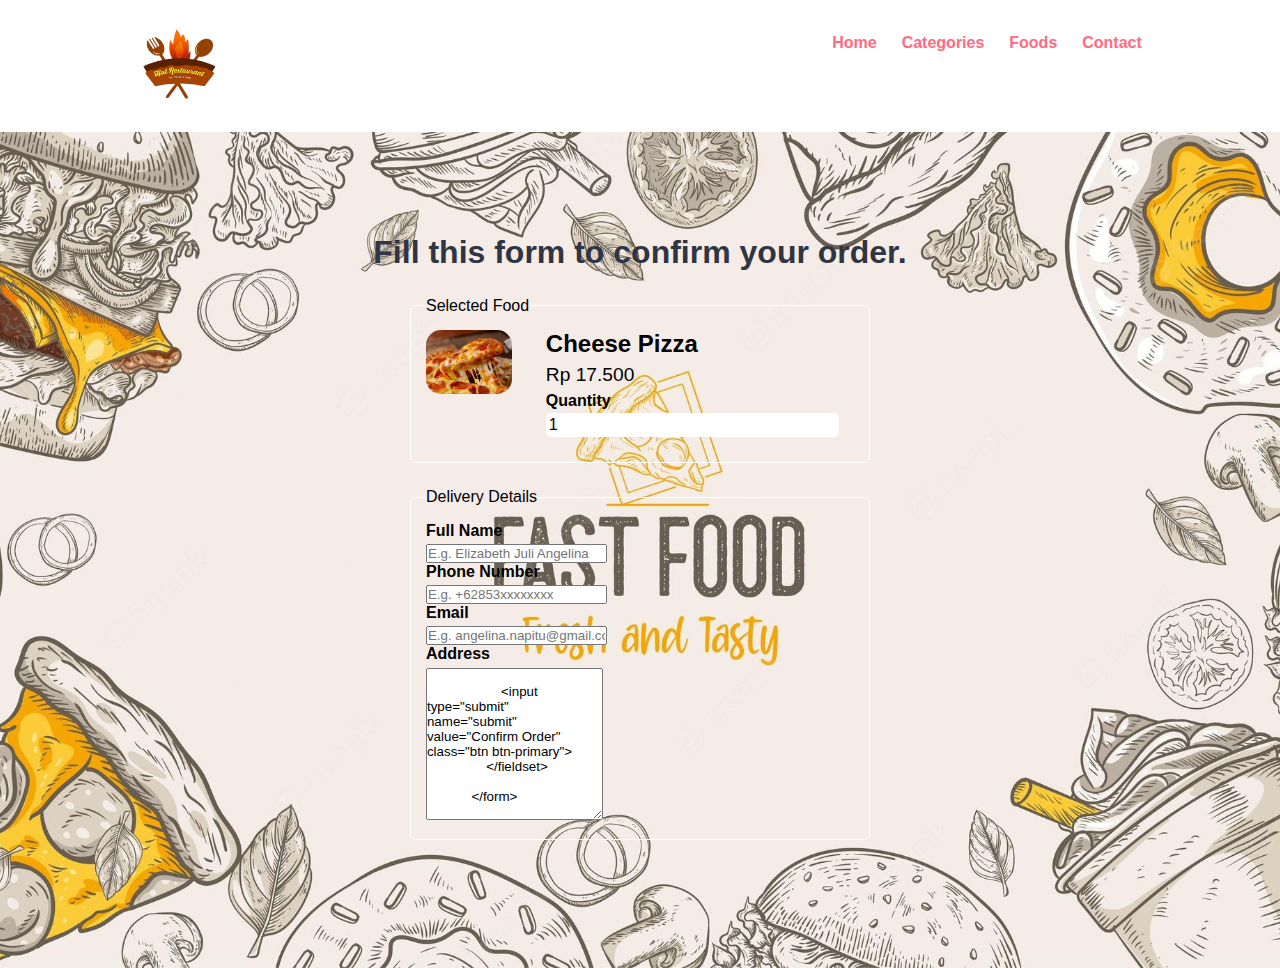
<file: Web Order Makanan/order.html>
<!DOCTYPE html>
<html lang="en">
<head>
    <meta charset="UTF-8">
    <!-- Important to  make website responsive -->
    <meta name="viewport" content="width=device-width, initial-scale=1.0">
    <title>Restaurant Website</title>

    <!-- Link our CSS file -->
    <link rel="stylesheet" href="css/style.css">
</head>

<body>
    <!-- Navbar Section Starts Here -->
    <section class="navbar">
        <div class="container">
            <div class="logo">
                <a href="#" title="Logo">
                    <img src="images/logo.png" alt="Restaurant Logo" class="img-responsive">
                </a>
            </div>
            
            <div class="menu text-right">
                <ul>
                    <li>
                        <a href="index.html">Home</a>
                    </li>
                    <li>
                        <a href="categories.html">Categories</a>
                    </li>
                    <li>
                        <a href="foods.html">Foods</a>
                    </li>
                    <li>
                        <a href="#">Contact</a>
                    </li>
                </ul>
            </div>

            <div class="clearfix"></div>
        </div>
    </section>
    <!-- Navbar Section Ends Here -->

    <!-- fOOD sEARCH Section Starts Here -->
    <section class="food-search">
        <div class="container">

            <h2 class="text-center text-black">Fill this form to confirm your order.</h2>

            <form action="#" class="order">
                <fieldset>
                    <legend>Selected Food</legend>

                    <div class="food-menu-img">
                        <img src="images/menu-pizza.jpg" alt="Chicken Hawain Pizza" class="img-responsive img-curve">
                    </div>

                    <div class="food-menu-desc">
                        <h3>Cheese Pizza</h3>
                        <p class="food-price"> Rp 17.500</p>

                        <div class="order-label">Quantity</div>
                        <input type="number" name="qty" class="input-responsive" value="1" required>

                    </div>

                </fieldset>

                <fieldset>
                    <legend>Delivery Details</legend>
                    <div class="order-label">Full Name</div>
                    <input type="text" name="full-name" placeholder="E.g. Elizabeth Juli Angelina" class="input-reponsive">

                    <div class="order-label">Phone Number</div>
                    <input type="tel" name="contact" placeholder="E.g. +62853xxxxxxxx" class="input-reponsive">

                    <div class="order-label">Email</div>
                    <input type="email" name="email" placeholder="E.g. angelina.napitu@gmail.com" class="input-reponsive">

                    <div class="order-label">Address</div>
                    <textarea name="address" rows="10" placeholder="E.g. Street, City, Country" class="input-reponsive">

                    <input type="submit" name="submit" value="Confirm Order" class="btn btn-primary">
                </fieldset>

            </form>

        </div>
    </section>
    <!-- fOOD sEARCH Section Ends Here -->

    <!-- social Section Starts Here -->
    <section class="social">
        <div class="container text-center">
            <ul>
                <li>
                    <a href="#"><img src="https://img.icons8.com/fluent/50/000000/facebook-new.png"/></a>
                </li>
                <li>
                    <a href="#"><img src="https://img.icons8.com/fluent/48/000000/instagram-new.png"/></a>
                </li>
                <li>
                    <a href="#"><img src="https://img.icons8.com/fluent/48/000000/twitter.png"/></a>
                </li>
            </ul>
        </div>
    </section>
    <!-- social Section Ends Here -->

    <!-- footer Section Starts Here -->
    <section class="footer">
        <div class="container text-center">
            <p>All rights reserved. Designed By <a href="#">Elizabeth Juli Angelina & Afrahul Hidayah Siregar</a></p>
        </div>
    </section>
    <!-- footer Section Ends Here -->

</body>
</html>
</file>
<file: Web Order Makanan/css/style.css>
/* CSS for All */
*{
    margin: 0 0;
    padding: 0 0;
    font-family: Arial, Helvetica, sans-serif;
}
.container{
    width: 80%;
    margin: 0 auto;
    padding: 1%;
}
.img-responsive{
    width: 100%;
}
.img-curve{
    border-radius: 15px;
}

.text-right{
    text-align: right;
}
.text-center{
    text-align: center;
}
.text-left{
    text-align:left;
}
.text-white{
    color: white;
}

.clearfix{
        clear: both;
        float: none;
}

a{
    color: #ff6b81;
    text-decoration: none;
}
a:hover{
    color: #ff4757;
}

.btn{
    padding: 1%;
    border: none;
    font-size: 1rem;
    border-radius: 5px;
}
.btn-primary{
    background-color: #ff6b81;
    color: white;
    cursor: pointer;
}
.btn-primary:hover{
    color: white;
    background-color: #ff4757;
}
h2{
    color: #2f3542;
    font-size: 2rem;
    margin-bottom: 2%;
}
h3{
    font-size: 1.5rem;
}
.float-container{
    position: relative;
}
.float-text{
    position: absolute;
    bottom: 50px;
    left: 40%;
}
fieldset{
    border: 1px solid white;
    margin: 5%;
    padding: 3%;
    border-radius: 5px;
}


/* CSSS for navbar section */

.logo{
    width: 10%;
    float: left;
}
.menu{
    line-height: 60px;
}
.menu ul{
    list-style-type: none;
}

.menu ul li{
    display: inline;
    padding: 1%;
    font-weight: bold;
}


/* CSS for Web Order Makanan Section */

.food-search{
    background-image: url(../images/bg.jpg);
    background-size: cover;
    background-repeat: no-repeat;
    background-position: center;
    padding: 7% 0;
}

.food-search input [type="search"]{
    width: 50%;
    padding: 1%;
    font-size: 1rem;
    border: none;
    border-radius: 5px;
}


/* CSS for Categories */
.categories{
    padding: 4% 0;
}

.box-3{
    width: 28%;
    float: left;
    margin: 2%;
}


/* CSS for Food Menu */
.food-menu{
    background-color: #ececec;
    padding: 4% 0;
}
.food-menu-box{
    width: 43%;
    margin: 1%;
    padding: 2%;
    float: left;
    background-color: white;
    border-radius: 15px;
}

.food-menu-img{
    width: 20%;
    float: left;
}

.food-menu-desc{
    width: 70%;
    float: left;
    margin-left: 8%;
}

.food-price{
    font-size: 1.2rem;
    margin: 2% 0;
}
.food-detail{
    font-size: 1rem;
    color: #747d8c;
}


/* CSS for Social */
.social ul{
    list-style-type: none;
}
.social ul li{
    display: inline;
    padding: 1%;
}

/* for Order Section */
.order{
    width: 50%;
    margin: 0 auto;
}
.input-responsive{
    width: 96%;
    padding: 1%;
    margin-bottom: 3%;
    border: none;
    border-radius: 5px;
    font-size: 1rem;
}
.order-label{
    margin-bottom: 1%;
    font-weight: bold;
}



/* CSS for Mobile Size or Smaller Screen */

@media only screen and (max-width:768px){
    .logo{
        width: 80%;
        float: none;
        margin: 1% auto;
    }

    .menu ul{
        text-align: center;
    }

    .food-search input[type="search"]{
        width: 90%;
        padding: 2%;
        margin-bottom: 3%;
    }

    .btn{
        width: 91%;
        padding: 2%;
    }

    .food-search{
        padding: 10% 0;
    }

    .categories{
        padding: 20% 0;
    }
    h2{
        margin-bottom: 10%;
    }
    .box-3{
        width: 100%;
        margin: 4% auto;
    }

    .food-menu{
        padding: 20% 0;
    }

    .food-menu-box{
        width: 90%;
        padding: 5%;
        margin-bottom: 5%;
    }
    .social{
        padding: 5% 0;
    }
    .order{
        width: 100%;
    }
}
</file>
